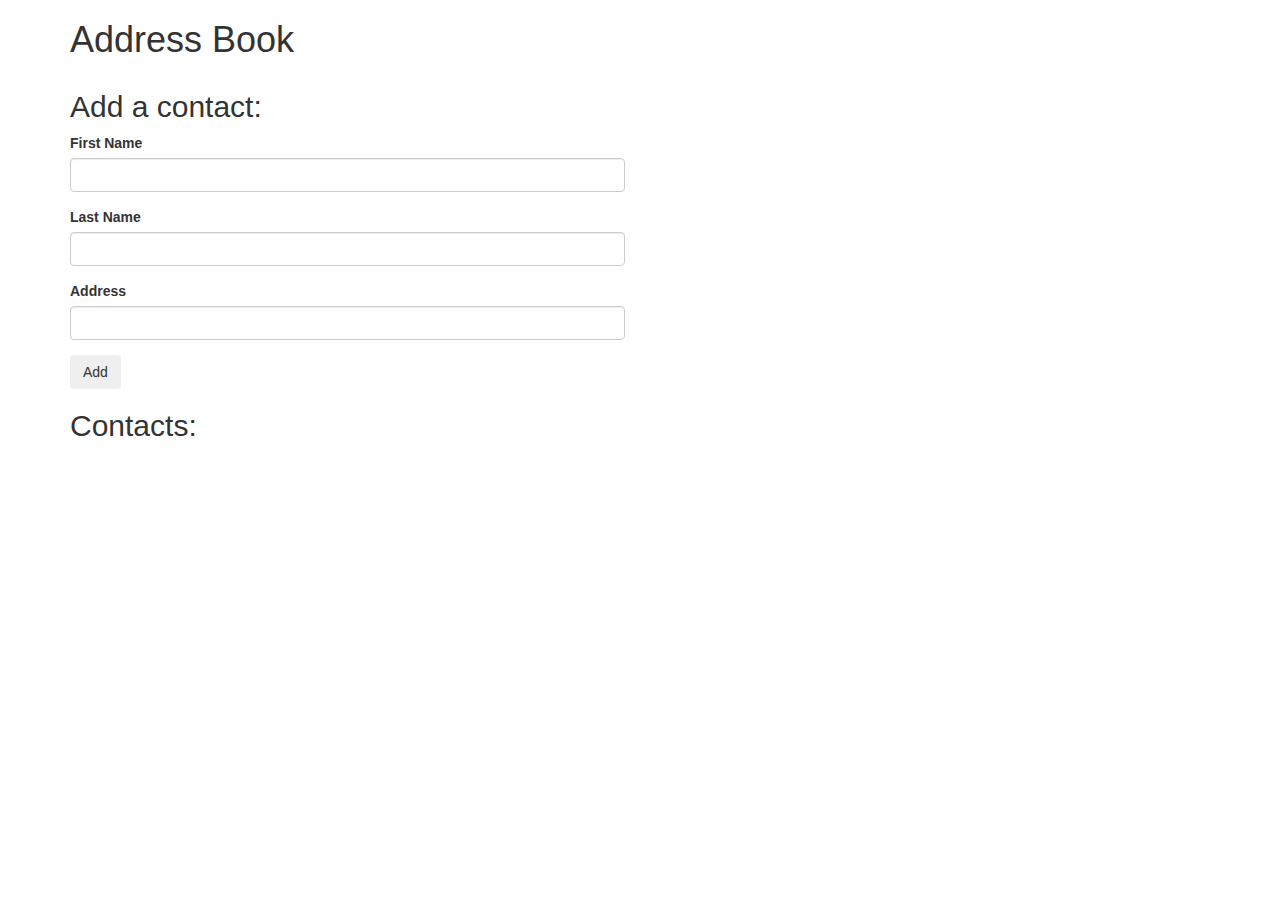
<file: index.html>
<!DOCTYPE html>
<html>
  <head>
    <link href="css/bootstrap.css" rel="stylesheet" type="text/css">
    <link href="css/styles.css" rel="stylesheet" type="text/css">
    <script src="js/jquery-1.11.0.js"></script>
    <script src="js/scripts.js"></script>
    <title>Address Book</title>
  </head>
  <body>
    <div class="container">
      <h1>Address Book</h1>

      <div class="row">   
        <div class="col-md-6">
          <h2>Add a contact:</h2>
          <form id="new-contact">
            <div class="form-group">
              <label for="new-first-name">First Name</label>
              <input id="new-first-name" type="text" class="form-control">
            </div>

            <div class="form-group">
              <label for="new-last-name">Last Name</label>
              <input id="new-last-name" type="text" class="form-control">
            </div>

            <div class="form-group">
              <label for="new-address">Address</label>
              <input id="new-address" type="text" class="form-control">
            </div>

        <button type="submit" class="btn">Add</button>
      </form>

      <h2>Contacts:</h2>
      <ul id="contacts">
      
      </ul>
      </div>

      <div class='col-md-6'>
        <div id='show-contacts'>
          <h2></h2>

          <p>First name: <span class='firstname'></span></p>

          <p>Last name: <span class='lastname'></span></p>

          <p>Address: <span class='address'></span></p>
        </div>
       </div>
      </div>
    </div>
  </body>
</html>
</file>
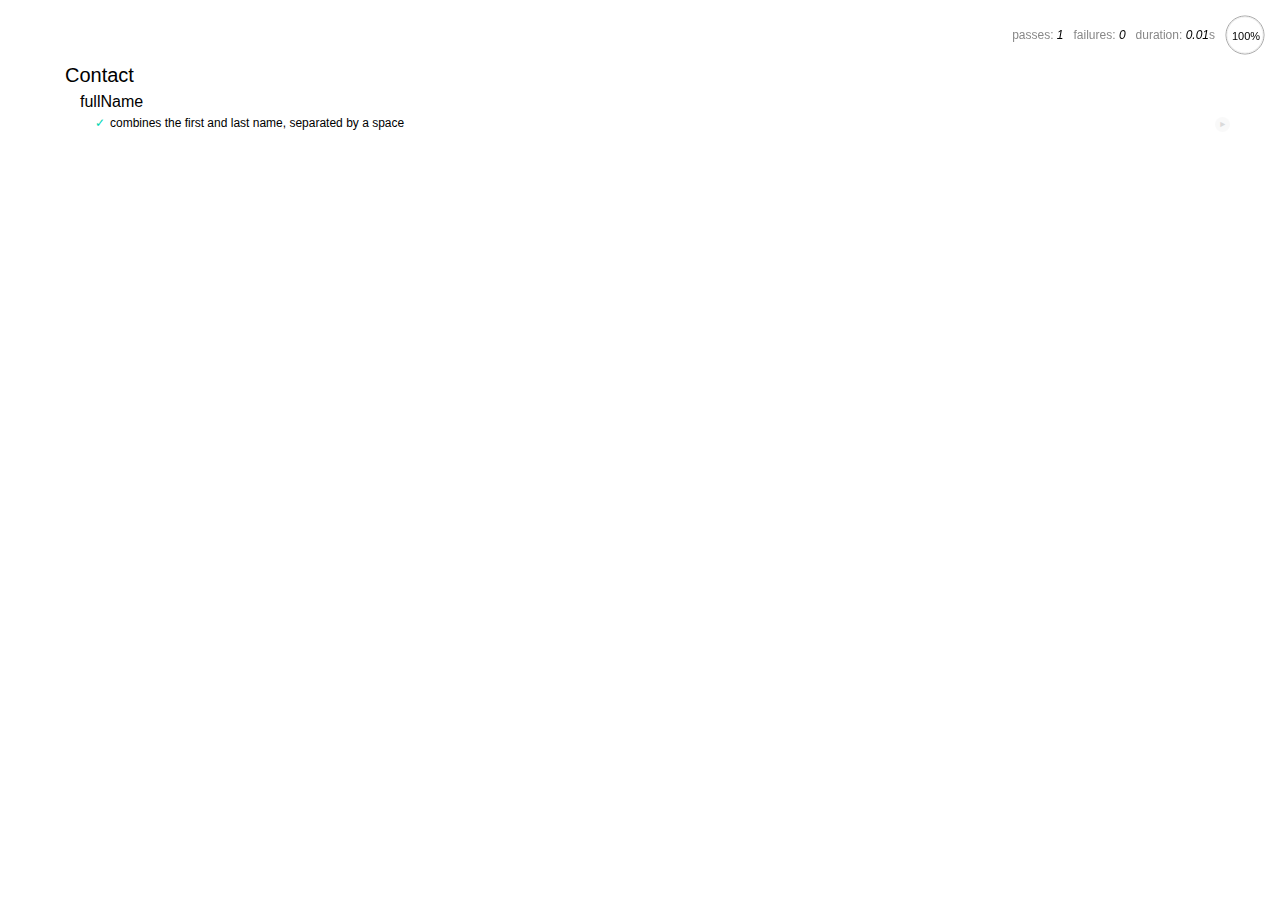
<file: specs/spec-runner.html>
<html>
<head>
  <title>Mocha spec runner</title>
  <link rel="stylesheet" href="mocha.css">
</head>
<body>
  <div id="mocha"></div>
  <script src="../js/jquery-1.11.0.js"></script>
  <script src="../js/scripts.js"></script>
  <script src="mocha.js"></script>
  <script src="chai.js"></script>
  <script>mocha.setup('bdd');</script>
  <script src="specs.js"></script>
  <script>
    should = chai.should();
    mocha.checkLeaks();
    mocha.globals(['jQuery']);
    mocha.run();
</script>
</body>
</html>
</file>
<file: css/styles.css>
#show-contacts {
  display: none;
}

.contact {
  cursor: pointer;
  color: blue;
}

.contact:hover {
  text-decoration: underline;  
}
</file>
<file: specs/mocha.css>
@charset "utf-8";

body {
  margin:0;
}

#mocha {
  font: 20px/1.5 "Helvetica Neue", Helvetica, Arial, sans-serif;
  margin: 60px 50px;
}

#mocha ul,
#mocha li {
  margin: 0;
  padding: 0;
}

#mocha ul {
  list-style: none;
}

#mocha h1,
#mocha h2 {
  margin: 0;
}

#mocha h1 {
  margin-top: 15px;
  font-size: 1em;
  font-weight: 200;
}

#mocha h1 a {
  text-decoration: none;
  color: inherit;
}

#mocha h1 a:hover {
  text-decoration: underline;
}

#mocha .suite .suite h1 {
  margin-top: 0;
  font-size: .8em;
}

#mocha .hidden {
  display: none;
}

#mocha h2 {
  font-size: 12px;
  font-weight: normal;
  cursor: pointer;
}

#mocha .suite {
  margin-left: 15px;
}

#mocha .test {
  margin-left: 15px;
  overflow: hidden;
}

#mocha .test.pending:hover h2::after {
  content: '(pending)';
  font-family: arial, sans-serif;
}

#mocha .test.pass.medium .duration {
  background: #c09853;
}

#mocha .test.pass.slow .duration {
  background: #b94a48;
}

#mocha .test.pass::before {
  content: '✓';
  font-size: 12px;
  display: block;
  float: left;
  margin-right: 5px;
  color: #00d6b2;
}

#mocha .test.pass .duration {
  font-size: 9px;
  margin-left: 5px;
  padding: 2px 5px;
  color: #fff;
  -webkit-box-shadow: inset 0 1px 1px rgba(0,0,0,.2);
  -moz-box-shadow: inset 0 1px 1px rgba(0,0,0,.2);
  box-shadow: inset 0 1px 1px rgba(0,0,0,.2);
  -webkit-border-radius: 5px;
  -moz-border-radius: 5px;
  -ms-border-radius: 5px;
  -o-border-radius: 5px;
  border-radius: 5px;
}

#mocha .test.pass.fast .duration {
  display: none;
}

#mocha .test.pending {
  color: #0b97c4;
}

#mocha .test.pending::before {
  content: '◦';
  color: #0b97c4;
}

#mocha .test.fail {
  color: #c00;
}

#mocha .test.fail pre {
  color: black;
}

#mocha .test.fail::before {
  content: '✖';
  font-size: 12px;
  display: block;
  float: left;
  margin-right: 5px;
  color: #c00;
}

#mocha .test pre.error {
  color: #c00;
  max-height: 300px;
  overflow: auto;
}

/**
 * (1): approximate for browsers not supporting calc
 * (2): 42 = 2*15 + 2*10 + 2*1 (padding + margin + border)
 *      ^^ seriously
 */
#mocha .test pre {
  display: block;
  float: left;
  clear: left;
  font: 12px/1.5 monaco, monospace;
  margin: 5px;
  padding: 15px;
  border: 1px solid #eee;
  max-width: 85%; /*(1)*/
  max-width: calc(100% - 42px); /*(2)*/
  word-wrap: break-word;
  border-bottom-color: #ddd;
  -webkit-border-radius: 3px;
  -webkit-box-shadow: 0 1px 3px #eee;
  -moz-border-radius: 3px;
  -moz-box-shadow: 0 1px 3px #eee;
  border-radius: 3px;
}

#mocha .test h2 {
  position: relative;
}

#mocha .test a.replay {
  position: absolute;
  top: 3px;
  right: 0;
  text-decoration: none;
  vertical-align: middle;
  display: block;
  width: 15px;
  height: 15px;
  line-height: 15px;
  text-align: center;
  background: #eee;
  font-size: 15px;
  -moz-border-radius: 15px;
  border-radius: 15px;
  -webkit-transition: opacity 200ms;
  -moz-transition: opacity 200ms;
  transition: opacity 200ms;
  opacity: 0.3;
  color: #888;
}

#mocha .test:hover a.replay {
  opacity: 1;
}

#mocha-report.pass .test.fail {
  display: none;
}

#mocha-report.fail .test.pass {
  display: none;
}

#mocha-report.pending .test.pass,
#mocha-report.pending .test.fail {
  display: none;
}
#mocha-report.pending .test.pass.pending {
  display: block;
}

#mocha-error {
  color: #c00;
  font-size: 1.5em;
  font-weight: 100;
  letter-spacing: 1px;
}

#mocha-stats {
  position: fixed;
  top: 15px;
  right: 10px;
  font-size: 12px;
  margin: 0;
  color: #888;
  z-index: 1;
}

#mocha-stats .progress {
  float: right;
  padding-top: 0;
}

#mocha-stats em {
  color: black;
}

#mocha-stats a {
  text-decoration: none;
  color: inherit;
}

#mocha-stats a:hover {
  border-bottom: 1px solid #eee;
}

#mocha-stats li {
  display: inline-block;
  margin: 0 5px;
  list-style: none;
  padding-top: 11px;
}

#mocha-stats canvas {
  width: 40px;
  height: 40px;
}

#mocha code .comment { color: #ddd; }
#mocha code .init { color: #2f6fad; }
#mocha code .string { color: #5890ad; }
#mocha code .keyword { color: #8a6343; }
#mocha code .number { color: #2f6fad; }

@media screen and (max-device-width: 480px) {
  #mocha {
    margin: 60px 0px;
  }

  #mocha #stats {
    position: absolute;
  }
}
</file>
